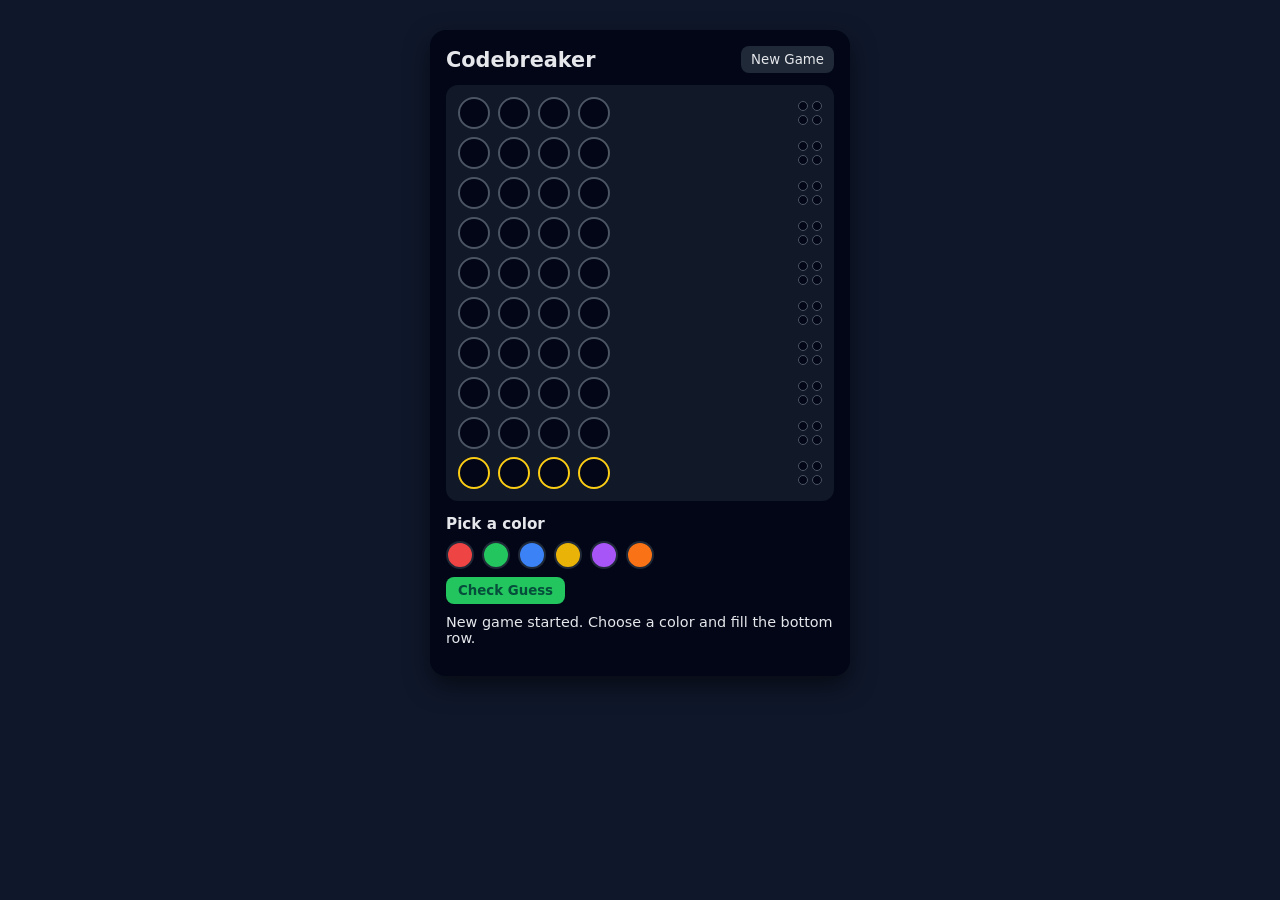
<file: Frontend/index.html>
<!doctype html>
<html lang="en">
<head>
  <meta charset="UTF-8" />
  <title>Mastermind / Codebreaker</title>
  <link rel="stylesheet" href="style.css" />
</head>
<body>
  <main class="game">
    <header class="top-bar">
      <h1>Codebreaker</h1>
      <button id="newGame">New Game</button>
    </header>

    <section id="board" class="board">
      <!-- 10 rows, each: 4 guess slots + 4 feedback pegs -->
      <!-- We’ll generate these in JS or you can hard-code. JS version is cleaner. -->
    </section>

    <section class="palette-section">
      <h2>Pick a color</h2>
      <div id="palette" class="palette">
        <!-- Color buttons (we'll style them as circles) -->
        <button class="color" data-color="0"></button>
        <button class="color" data-color="1"></button>
        <button class="color" data-color="2"></button>
        <button class="color" data-color="3"></button>
        <button class="color" data-color="4"></button>
        <button class="color" data-color="5"></button>
      </div>
      <button id="submitGuess" class="check-btn">Check Guess</button>
    </section>

    <p id="status" class="status">Click a color, then click on a slot in the active row.</p>
  </main>

  <script src="script.js"></script>
</body>
</html>
</file>
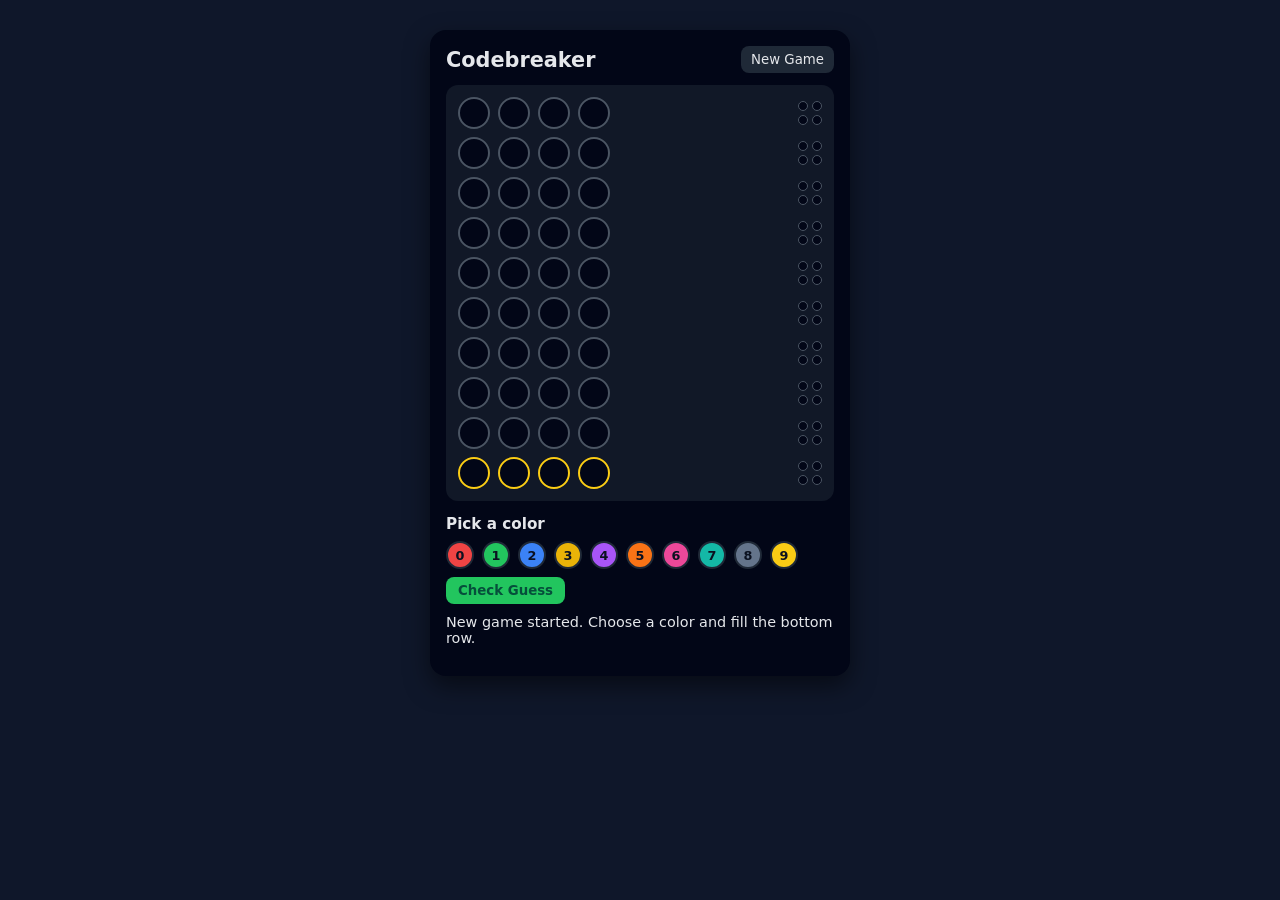
<file: MasterMind.html>
<!doctype html>
<html lang="en">
<head>
  <meta charset="UTF-8" />
  <title>Mastermind / Codebreaker</title>
  <link rel="stylesheet" href="MasterMind.css" />
</head>
<body>
  <main class="game">
    <header class="top-bar">
      <h1>Codebreaker</h1>
      <button id="newGame">New Game</button>
    </header>

    <section id="board" class="board">
      <!-- 10 rows, each: 4 guess slots + 4 feedback pegs -->
      <!-- We’ll generate these in JS or you can hard-code. JS version is cleaner. -->
    </section>

    <section class="palette-section">
      <h2>Pick a color</h2>
      <div id="palette" class="palette">
        <!-- Color buttons (we'll style them as circles) -->
        <div id="palette" class="palette">
  <button class="color" data-color="0">0</button>
  <button class="color" data-color="1">1</button>
  <button class="color" data-color="2">2</button>
  <button class="color" data-color="3">3</button>
  <button class="color" data-color="4">4</button>
  <button class="color" data-color="5">5</button>
  <button class="color" data-color="6">6</button>
  <button class="color" data-color="7">7</button>
  <button class="color" data-color="8">8</button>
  <button class="color" data-color="9">9</button>
</div>

      </div>
      <button id="submitGuess" class="check-btn">Check Guess</button>
    </section>

    <p id="status" class="status">Click a color, then click on a slot in the active row.</p>
  </main>
  

  <script src="MasterMind.js"></script>
</body>
</html>
</file>
<file: Frontend/style.css>
* {
  box-sizing: border-box;
  font-family: system-ui, -apple-system, BlinkMacSystemFont, "Segoe UI", sans-serif;
}

body {
  margin: 0;
  background: #0f172a;
  color: #e5e7eb;
  display: flex;
  justify-content: center;
  align-items: flex-start;
  min-height: 100vh;
}

.game {
  margin-top: 30px;
  padding: 16px;
  background: #020617;
  border-radius: 16px;
  box-shadow: 0 10px 25px rgba(0,0,0,0.5);
  width: 420px;
}

.top-bar {
  display: flex;
  justify-content: space-between;
  align-items: center;
  margin-bottom: 12px;
}

.top-bar h1 {
  font-size: 1.3rem;
  margin: 0;
}

.top-bar button {
  padding: 6px 10px;
  border-radius: 8px;
  border: none;
  cursor: pointer;
  background: #1f2937;
  color: #e5e7eb;
}

.board {
  background: #111827;
  border-radius: 12px;
  padding: 12px;
  display: flex;
  flex-direction: column-reverse; /* newest row at bottom visually */
  gap: 8px;
}

/* A single row */
.row {
  display: flex;
  justify-content: space-between;
  align-items: center;
}

/* Guess slots */
.guess-slots {
  display: flex;
  gap: 8px;
}

/* Feedback pegs container */
.feedback {
  display: grid;
  grid-template-columns: repeat(2, 10px);
  grid-template-rows: repeat(2, 10px);
  gap: 4px;
}

/* Big circles for guesses */
.slot {
  width: 32px;
  height: 32px;
  border-radius: 50%;
  border: 2px solid #4b5563;
  background: #020617;
  cursor: pointer;
}

/* Small feedback pegs */
.peg {
  width: 10px;
  height: 10px;
  border-radius: 50%;
  border: 1px solid #4b5563;
  background: #020617;
}

/* Active row highlight */
.row.active .slot {
  border-color: #facc15;
}

/* Color palette */
.palette-section {
  margin-top: 14px;
  display: flex;
  flex-direction: column;
  gap: 8px;
}

.palette-section h2 {
  font-size: 0.95rem;
  margin: 0;
}

.palette {
  display: flex;
  gap: 8px;
}

.color {
  width: 28px;
  height: 28px;
  border-radius: 50%;
  border: 2px solid #1f2937;
  cursor: pointer;
}

/* Example colors for the 6 buttons */
.color[data-color="0"] { background: #ef4444; } /* red */
.color[data-color="1"] { background: #22c55e; } /* green */
.color[data-color="2"] { background: #3b82f6; } /* blue */
.color[data-color="3"] { background: #eab308; } /* yellow */
.color[data-color="4"] { background: #a855f7; } /* purple */
.color[data-color="5"] { background: #f97316; } /* orange */

.check-btn {
  align-self: flex-start;
  padding: 6px 12px;
  border-radius: 8px;
  border: none;
  cursor: pointer;
  background: #22c55e;
  color: #064e3b;
  font-weight: 600;
}

.status {
  margin-top: 10px;
  font-size: 0.9rem;
}
</file>
<file: MasterMind.css>
* {
  box-sizing: border-box;
  font-family: system-ui, -apple-system, BlinkMacSystemFont, "Segoe UI", sans-serif;
}

body {
  margin: 0;
  background: #0f172a;
  color: #e5e7eb;
  display: flex;
  justify-content: center;
  align-items: flex-start;
  min-height: 100vh;
}

.game {
  margin-top: 30px;
  padding: 16px;
  background: #020617;
  border-radius: 16px;
  box-shadow: 0 10px 25px rgba(0,0,0,0.5);
  width: 420px;
}

.top-bar {
  display: flex;
  justify-content: space-between;
  align-items: center;
  margin-bottom: 12px;
}

.top-bar h1 {
  font-size: 1.3rem;
  margin: 0;
}

.top-bar button {
  padding: 6px 10px;
  border-radius: 8px;
  border: none;
  cursor: pointer;
  background: #1f2937;
  color: #e5e7eb;
}

.board {
  background: #111827;
  border-radius: 12px;
  padding: 12px;
  display: flex;
  flex-direction: column-reverse; /* newest row at bottom visually */
  gap: 8px;
}

/* A single row */
.row {
  display: flex;
  justify-content: space-between;
  align-items: center;
}

/* Guess slots */
.guess-slots {
  display: flex;
  gap: 8px;
}

/* Feedback pegs container */
.feedback {
  display: grid;
  grid-template-columns: repeat(2, 10px);
  grid-template-rows: repeat(2, 10px);
  gap: 4px;
}

/* Big circles for guesses */
.slot {
  width: 32px;
  height: 32px;
  border-radius: 50%;
  border: 2px solid #4b5563;
  background: #020617;
  cursor: pointer;
  display: flex;
  align-items: center;
  justify-content: center;
  font-weight: 600;
  font-size: 0.85rem;
  color: #e5e7eb;
}


/* Small feedback pegs */
.peg {
  width: 10px;
  height: 10px;
  border-radius: 50%;
  border: 1px solid #4b5563;
  background: #020617;
}

/* Active row highlight */
.row.active .slot {
  border-color: #facc15;
}

/* Color palette */
.palette-section {
  margin-top: 14px;
  display: flex;
  flex-direction: column;
  gap: 8px;
}

.palette-section h2 {
  font-size: 0.95rem;
  margin: 0;
}

.palette {
  display: flex;
  gap: 8px;
}

.color {
  width: 28px;
  height: 28px;
  border-radius: 50%;
  border: 2px solid #1f2937;
  cursor: pointer;
  display: flex;
  align-items: center;
  justify-content: center;
  font-size: 0.8rem;
  color: #0b1120; /* dark text */
  font-weight: 600;
}


/* Example colors for the 6 buttons */
.color[data-color="0"] { background: #ef4444; } /* red */
.color[data-color="1"] { background: #22c55e; } /* green */
.color[data-color="2"] { background: #3b82f6; } /* blue */
.color[data-color="3"] { background: #eab308; } /* yellow */
.color[data-color="4"] { background: #a855f7; } /* purple */
.color[data-color="5"] { background: #f97316; } /* orange */
.color[data-color="6"] { background: #ec4899; } /* pink */
.color[data-color="7"] { background: #14b8a6; } /* teal */
.color[data-color="8"] { background: #64748b; } /* slate */
.color[data-color="9"] { background: #facc15; } /* gold */

.check-btn {
  align-self: flex-start;
  padding: 6px 12px;
  border-radius: 8px;
  border: none;
  cursor: pointer;
  background: #22c55e;
  color: #064e3b;
  font-weight: 600;
}

.status {
  margin-top: 10px;
  font-size: 0.9rem;
}
</file>
